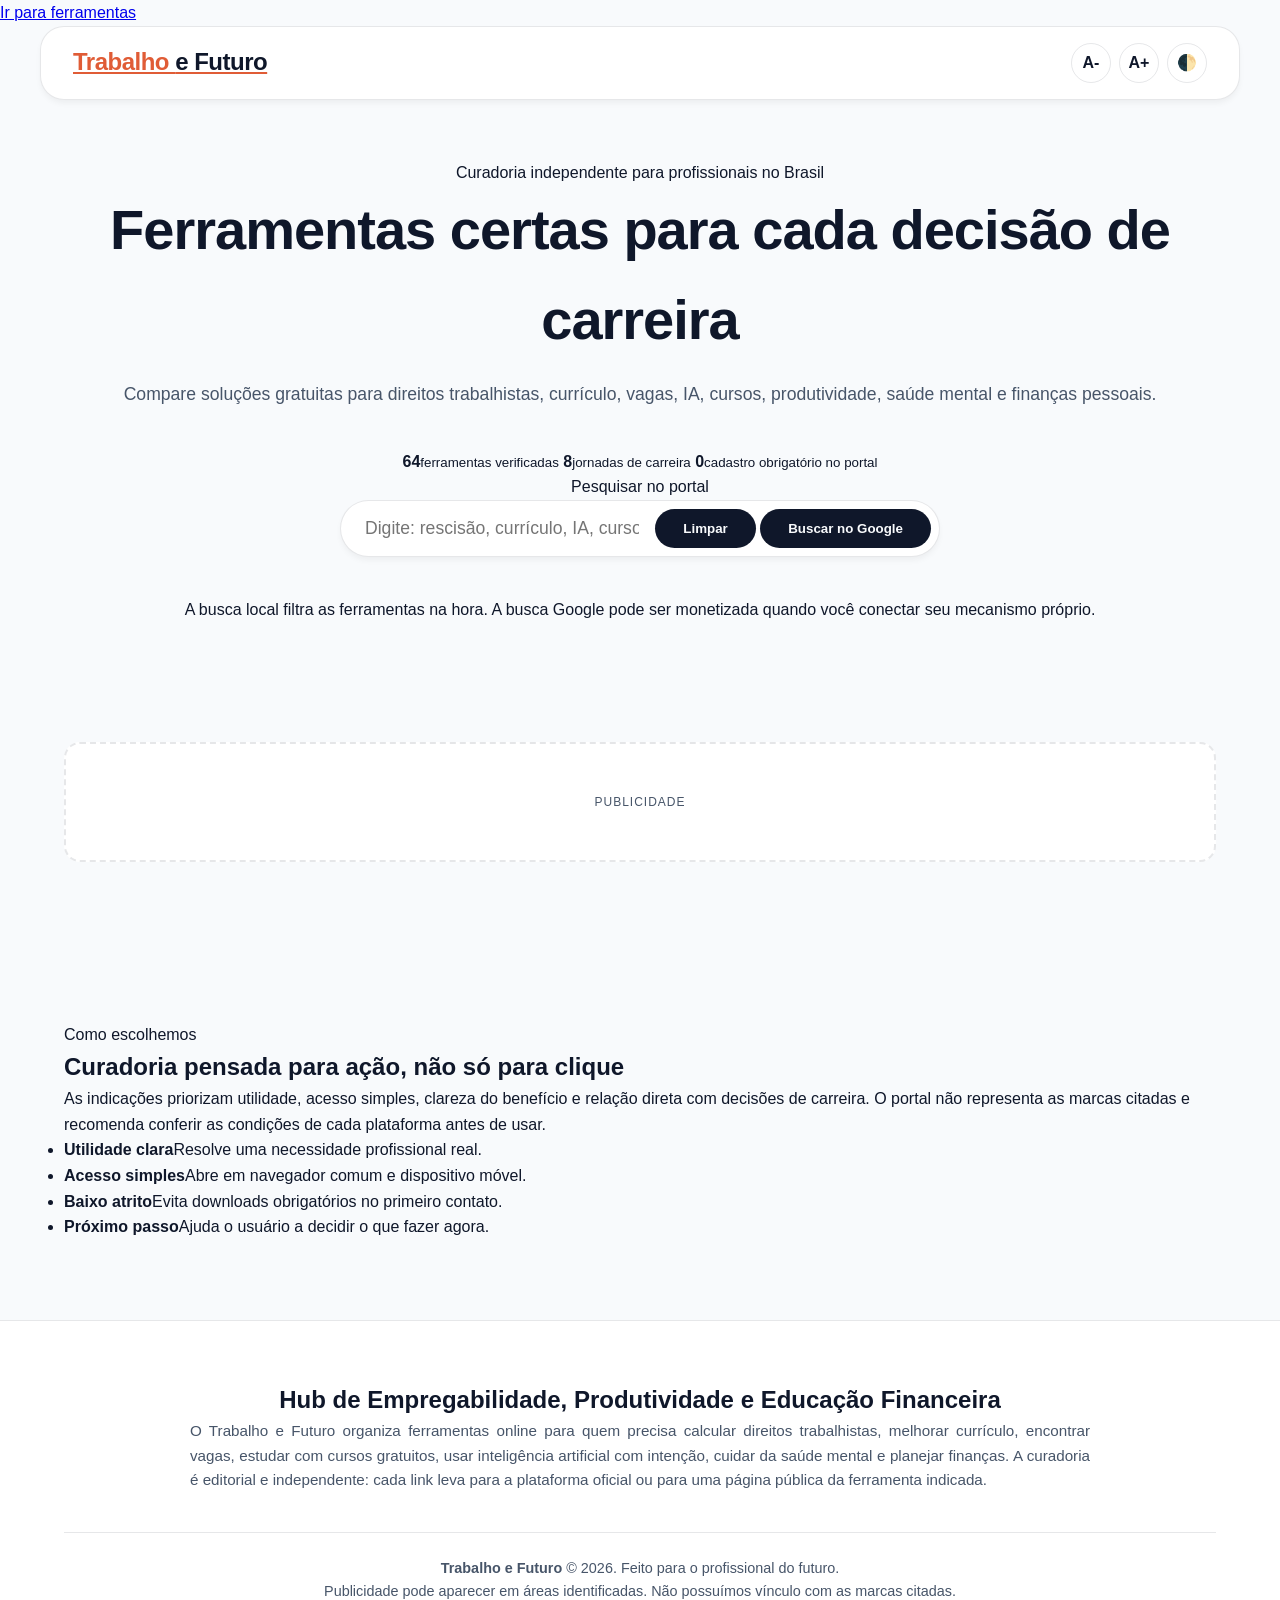
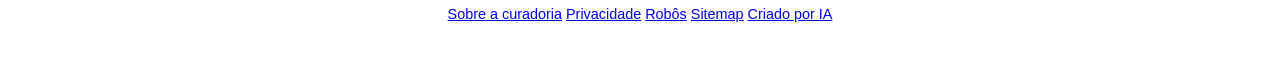
<file: index.html>
<!DOCTYPE html>
<html lang="pt-BR">
<head>
    <!-- Google Tag Manager -->
<script>(function(w,d,s,l,i){w[l]=w[l]||[];w[l].push({'gtm.start':
new Date().getTime(),event:'gtm.js'});var f=d.getElementsByTagName(s)[0],
j=d.createElement(s),dl=l!='dataLayer'?'&l='+l:'';j.async=true;j.src=
'https://www.googletagmanager.com/gtm.js?id='+i+dl;f.parentNode.insertBefore(j,f);
})(window,document,'script','dataLayer','GTM-WC8PTWHC');</script>
<!-- End Google Tag Manager -->
<script>(function(w,d,s,l,i){w[l]=w[l]||[];w[l].push({'gtm.start':new Date().getTime(),event:'gtm.js'});var f=d.getElementsByTagName(s)[0],j=d.createElement(s),dl=l!='dataLayer'?'&l='+l:'';j.async=true;j.src='https://www.googletagmanager.com/gtm.js?id='+i+dl;f.parentNode.insertBefore(j,f);})(window,document,'script','dataLayer','GTM-WC8PTWHC');</script>    
    <meta charset="UTF-8">
    <meta name="viewport" content="width=device-width, initial-scale=1.0">
    <title>Trabalho e Futuro | Ferramentas gratuitas para emprego, IA e finanças</title>
    <meta name="description" content="Curadoria independente de ferramentas gratuitas para carreira: direitos trabalhistas, vagas, currículo, IA, cursos, produtividade, saúde mental e finanças.">
    <meta name="robots" content="index,follow,max-image-preview:large">
    <link rel="canonical" href="https://trabalhoefuturo.com/">
    <link rel="stylesheet" href="style.css?v=19">
    <meta property="og:type" content="website">
    <meta property="og:title" content="Trabalho e Futuro | Ferramentas gratuitas para crescer na carreira">
    <meta property="og:description" content="Compare, filtre e acesse ferramentas úteis para emprego, currículo, IA, cursos, produtividade e finanças pessoais.">
    <meta property="og:image" content="https://trabalhoefuturo.com/capa-og.jpg">
    <meta property="og:url" content="https://trabalhoefuturo.com/">
    <meta property="og:locale" content="pt_BR">
    <meta name="twitter:card" content="summary_large_image">

    <link rel="manifest" href="manifest.json">
    <meta name="theme-color" content="#f8fafc">
    <link rel="apple-touch-icon" href="icone-192.png">
    <script type="application/ld+json">
    {
      "@context": "https://schema.org",
      "@type": "WebSite",
      "name": "Trabalho e Futuro",
      "url": "https://trabalhoefuturo.com/",
      "description": "Curadoria independente de ferramentas gratuitas para carreira, produtividade, inteligência artificial, cursos, direitos trabalhistas e finanças.",
      "inLanguage": "pt-BR",
      "publisher": {
        "@type": "Organization",
        "name": "Trabalho e Futuro",
        "url": "https://trabalhoefuturo.com/"
      },
      "potentialAction": {
        "@type": "SearchAction",
        "target": "https://paulinbasalces.github.io/carreirahub/?q={search_term_string}",
        "query-input": "required name=search_term_string"
      }
    }
    </script>
</head>
<body>
    <!-- Google Tag Manager (noscript) -->
<noscript><iframe src="https://www.googletagmanager.com/ns.html?id=GTM-WC8PTWHC"
height="0" width="0" style="display:none;visibility:hidden"></iframe></noscript>
<!-- End Google Tag Manager (noscript) -->
    <noscript><iframe src="https://www.googletagmanager.com/ns.html?id=GTM-WC8PTWHC" height="0" width="0" style="display:none;visibility:hidden"></iframe></noscript>
    <a class="skip-link" href="#lista-ferramentas">Ir para ferramentas</a>

    <header class="cabecalho-site">
        <div class="container nav-bar">
            <a class="logotipo" href="./index.html" aria-label="Trabalho e Futuro">Trabalho <span>e Futuro</span></a>
            
            <div class="controles-a11y" aria-label="Controles de Acessibilidade">
                <button type="button" id="btn-fonte-menos" class="btn-a11y" aria-label="Diminuir tamanho da fonte">A-</button>
                <button type="button" id="btn-fonte-mais" class="btn-a11y" aria-label="Aumentar tamanho da fonte">A+</button>
                <button type="button" id="btn-tema" class="btn-a11y" aria-label="Alternar tema claro e escuro">🌓</button>
            </div>
        </div>
    </header>

    <main class="container" id="conteudo-principal">
        
        <section class="hero">
            <p class="hero-kicker">Curadoria independente para profissionais no Brasil</p>
            <h1 class="hero-title">Ferramentas certas para cada decisão de carreira</h1>
            <p class="hero-subtitle">Compare soluções gratuitas para direitos trabalhistas, currículo, vagas, IA, cursos, produtividade, saúde mental e finanças pessoais.</p>
            <div class="hero-metricas" aria-label="Resumo da curadoria">
                <span class="metrica-card metrica-ferramentas"><strong id="total-ferramentas">64</strong><small>ferramentas verificadas</small></span>
                <span class="metrica-card metrica-jornadas"><strong id="total-categorias">8</strong><small>jornadas de carreira</small></span>
                <span class="metrica-card metrica-cadastro"><strong>0</strong><small>cadastro obrigatório no portal</small></span>
            </div>
            
            <div class="busca-container" role="search">
                <label class="sr-only" for="campo-busca">Pesquisar no portal</label>
                <div class="busca-form">
                    <input id="campo-busca" type="search" placeholder="Digite: rescisão, currículo, IA, cursos..." autocomplete="off">
                    <div class="busca-acoes">
                        <button type="button" id="btn-limpar-busca" class="btn-busca secundario">Limpar</button>
                        <button type="button" id="btn-google-busca" class="btn-busca google">Buscar no Google</button>
                    </div>
                </div>
                <p id="google-search-status" class="google-search-status">A busca local filtra as ferramentas na hora. A busca Google pode ser monetizada quando você conectar seu mecanismo próprio.</p>
            </div>
            
            <nav id="bento-menu" class="bento-grid-container" aria-label="Navegação rápida por categorias"></nav>
        </section>

        <section id="google-search-panel" class="google-search-panel hidden" aria-labelledby="google-search-title">
            <div class="google-search-header">
                <div>
                    <p class="section-kicker">Busca Google do portal</p>
                    <h2 id="google-search-title">Resultados complementares</h2>
                </div>
                <button type="button" id="btn-fechar-google" class="btn-busca secundario">Fechar</button>
            </div>
            <div id="google-resultados"></div>
        </section>

        <div class="espaco-respiro"></div>
        <div class="area-adsense ads-vip">
            <p class="ads-label">Publicidade</p>
        </div>
        <div class="espaco-respiro"></div>

        <section class="painel-curadoria" aria-labelledby="titulo-curadoria">
            <div>
                <p class="section-kicker">Como escolhemos</p>
                <h2 id="titulo-curadoria">Curadoria pensada para ação, não só para clique</h2>
                <p>As indicações priorizam utilidade, acesso simples, clareza do benefício e relação direta com decisões de carreira. O portal não representa as marcas citadas e recomenda conferir as condições de cada plataforma antes de usar.</p>
            </div>
            <ul class="criterios-lista" aria-label="Critérios de seleção">
                <li class="criterio-card criterio-utilidade"><strong>Utilidade clara</strong><span>Resolve uma necessidade profissional real.</span></li>
                <li class="criterio-card criterio-acesso"><strong>Acesso simples</strong><span>Abre em navegador comum e dispositivo móvel.</span></li>
                <li class="criterio-card criterio-seguranca"><strong>Baixo atrito</strong><span>Evita downloads obrigatórios no primeiro contato.</span></li>
                <li class="criterio-card criterio-decisao"><strong>Próximo passo</strong><span>Ajuda o usuário a decidir o que fazer agora.</span></li>
            </ul>
        </section>

        <p id="status-resultados" class="status-resultados" aria-live="polite"></p>
        <div id="lista-ferramentas"></div>
    </main>

    <div id="modal-overlay" class="modal-overlay hidden" onclick="fecharAoClicarFora(event)" aria-hidden="true">
        <div id="modal-ferramenta" class="modal-content" role="dialog" aria-modal="true" aria-labelledby="artigo-titulo">
            <button type="button" class="btn-fechar" onclick="fecharTodosModais()" aria-label="Fechar janela">✕</button>
            
            <div class="modal-header-compacto">
                <span id="artigo-emoji" class="emoji-medio" aria-hidden="true"></span>
                <div>
                    <h2 id="artigo-titulo"></h2>
                    <span id="artigo-categoria" class="tag-categoria"></span>
                </div>
            </div>

            <div class="dor-box">
                <strong>Resolve o problema:</strong>
                <p id="artigo-dor"></p>
            </div>

            <div class="artigo-corpo">
                <p id="artigo-descricao"></p>
                <dl class="detalhes-editoriais">
                    <div>
                        <dt>Melhor para</dt>
                        <dd id="artigo-melhor-para"></dd>
                    </div>
                    <div>
                        <dt>Atenção antes de usar</dt>
                        <dd id="artigo-cuidado"></dd>
                    </div>
                </dl>
            </div>

            <div class="acoes-ferramenta">
                <a id="artigo-link" href="#" target="_blank" rel="noopener noreferrer" class="btn-primario">Acessar Plataforma Oficial</a>
                <button type="button" id="btn-reportar" class="btn-reportar-link">Reportar link quebrado</button>
                
                <div class="share-buttons">
                    <p class="share-title">Compartilhar ferramenta útil:</p>
                    <div class="share-icons" id="botoes-compartilhamento"></div>
                </div>
            </div>
            
            <div class="area-adsense ads-modal">
                <p class="ads-label">Publicidade</p>
            </div>
        </div>
    </div>

    <footer class="rodape-site">
        <div class="container">
            <article class="sobre-portal-rodape">
                <h2>Hub de Empregabilidade, Produtividade e Educação Financeira</h2>
                <p>O Trabalho e Futuro organiza ferramentas online para quem precisa calcular direitos trabalhistas, melhorar currículo, encontrar vagas, estudar com cursos gratuitos, usar inteligência artificial com intenção, cuidar da saúde mental e planejar finanças. A curadoria é editorial e independente: cada link leva para a plataforma oficial ou para uma página pública da ferramenta indicada.</p>
            </article>

            <div class="rodape-main">
                <p><strong>Trabalho e Futuro</strong> &copy; 2026. Feito para o profissional do futuro.</p>
                <p>Publicidade pode aparecer em áreas identificadas. Não possuímos vínculo com as marcas citadas.</p>
                <nav class="links-rodape" aria-label="Links institucionais">
                    <a href="sobre.html" target="_blank">Sobre a curadoria</a>
                    <a href="privacidade.html" target="_blank">Privacidade</a>
                    <a href="robots.txt" target="_blank">Robôs</a>
                    <a href="sitemap.xml" target="_blank">Sitemap</a>
                    <a href="https://basalces.com/" target="_blank">Criado por IA</a>
                </nav>
            </div>
        </div>
    </footer>

    <script src="script.js?v=1.0"></script>
</body>
</html>
</file>
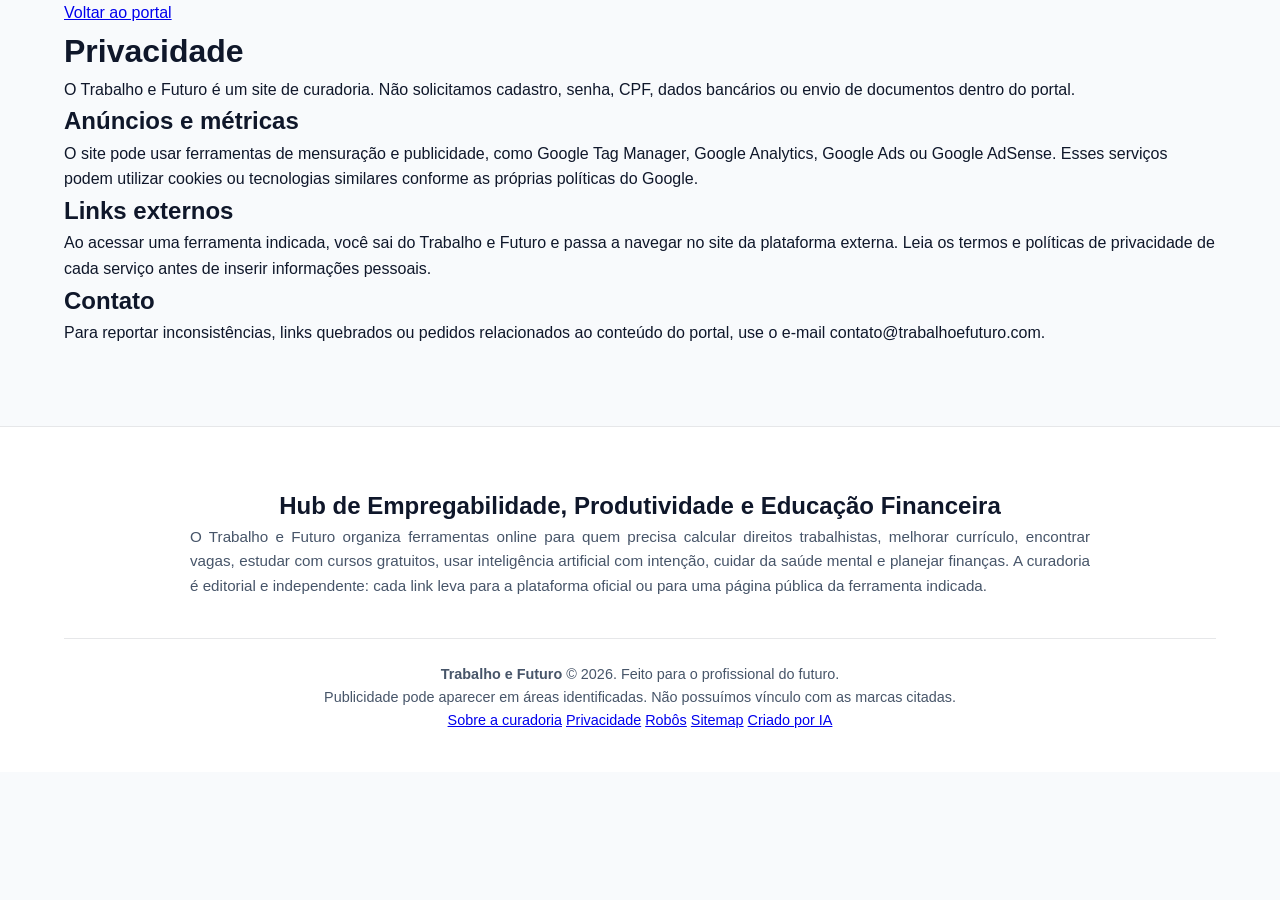
<file: privacidade.html>
<!DOCTYPE html>
<html lang="pt-BR">
<head>
    <meta charset="UTF-8">
    <meta name="viewport" content="width=device-width, initial-scale=1.0">
    <title>Privacidade | Trabalho e Futuro</title>
    <meta name="description" content="Política de privacidade do Trabalho e Futuro, incluindo uso de anúncios, ferramentas externas e dados técnicos.">
    <meta name="robots" content="index,follow">
    <link rel="canonical" href="https://trabalhoefuturo.com/privacidade.html">
    <link rel="stylesheet" href="style.css?v=19">
</head>
<body>
    <main class="container pagina-institucional">
        <a class="link-voltar" href="./index.html">Voltar ao portal</a>
        <h1>Privacidade</h1>
        <p>O Trabalho e Futuro é um site de curadoria. Não solicitamos cadastro, senha, CPF, dados bancários ou envio de documentos dentro do portal.</p>
        <h2>Anúncios e métricas</h2>
        <p>O site pode usar ferramentas de mensuração e publicidade, como Google Tag Manager, Google Analytics, Google Ads ou Google AdSense. Esses serviços podem utilizar cookies ou tecnologias similares conforme as próprias políticas do Google.</p>
        <h2>Links externos</h2>
        <p>Ao acessar uma ferramenta indicada, você sai do Trabalho e Futuro e passa a navegar no site da plataforma externa. Leia os termos e políticas de privacidade de cada serviço antes de inserir informações pessoais.</p>
        <h2>Contato</h2>
        <p>Para reportar inconsistências, links quebrados ou pedidos relacionados ao conteúdo do portal, use o e-mail contato@trabalhoefuturo.com.</p>
    </main>
    
<footer class="rodape-site">
        <div class="container">
            <article class="sobre-portal-rodape">
                <h2>Hub de Empregabilidade, Produtividade e Educação Financeira</h2>
                <p>O Trabalho e Futuro organiza ferramentas online para quem precisa calcular direitos trabalhistas, melhorar currículo, encontrar vagas, estudar com cursos gratuitos, usar inteligência artificial com intenção, cuidar da saúde mental e planejar finanças. A curadoria é editorial e independente: cada link leva para a plataforma oficial ou para uma página pública da ferramenta indicada.</p>
            </article>

            <div class="rodape-main">
                <p><strong>Trabalho e Futuro</strong> &copy; 2026. Feito para o profissional do futuro.</p>
                <p>Publicidade pode aparecer em áreas identificadas. Não possuímos vínculo com as marcas citadas.</p>
                <nav class="links-rodape" aria-label="Links institucionais">
                    <a href="sobre.html" target="_blank">Sobre a curadoria</a>
                    <a href="privacidade.html" target="_blank">Privacidade</a>
                    <a href="robots.txt" target="_blank">Robôs</a>
                    <a href="sitemap.xml" target="_blank">Sitemap</a>
                    <a href="https://basalces.com/" target="_blank">Criado por IA</a>
                </nav>
            </div>
        </div>
    </footer>

</body>
</html>
</file>
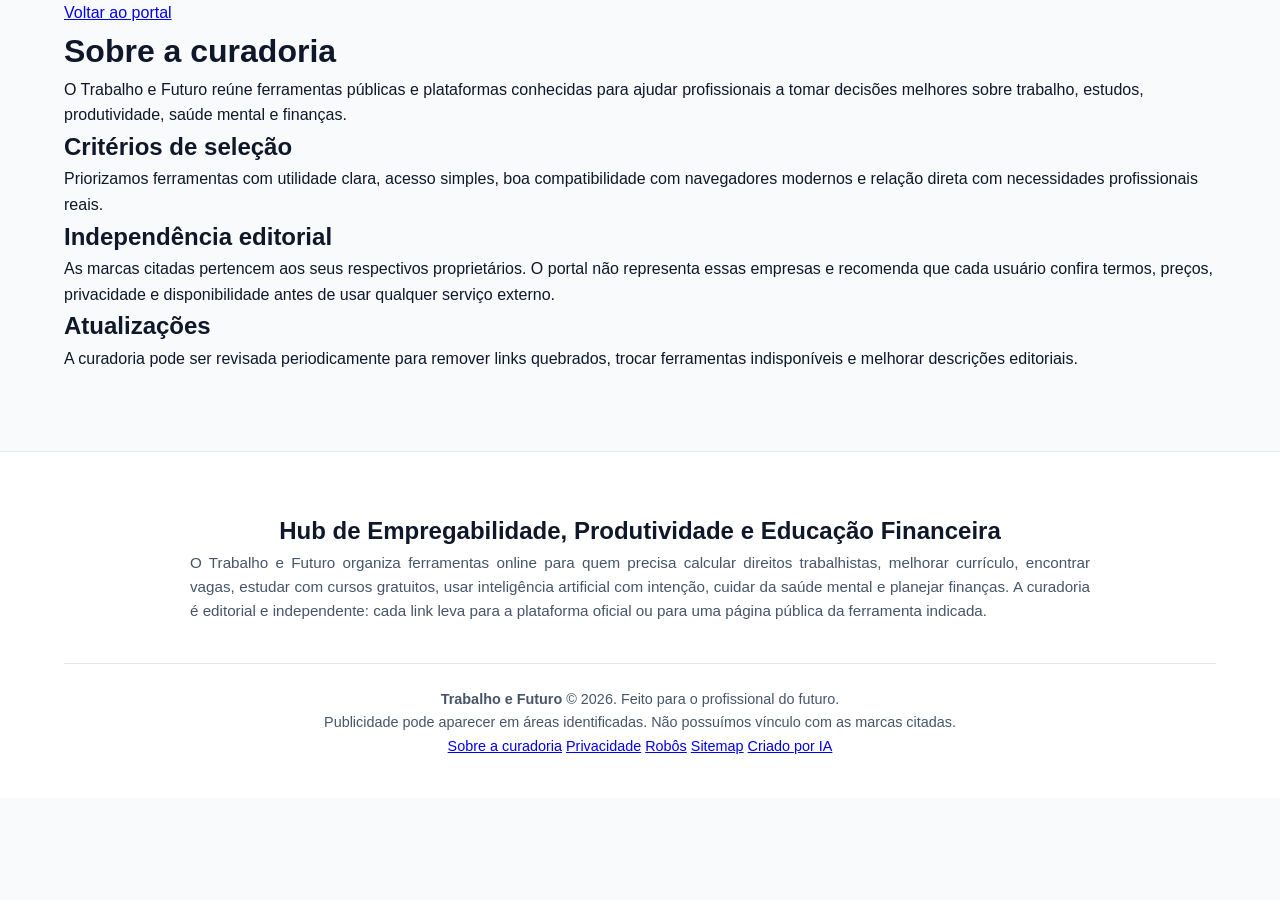
<file: sobre.html>
<!DOCTYPE html>
<html lang="pt-BR">
<head>
    <meta charset="UTF-8">
    <meta name="viewport" content="width=device-width, initial-scale=1.0">
    <title>Sobre a curadoria | Trabalho e Futuro</title>
    <meta name="description" content="Entenda como o Trabalho e Futuro organiza ferramentas de carreira, produtividade, IA, cursos e finanças.">
    <meta name="robots" content="index,follow">
    <link rel="canonical" href="https://paulinbasalces.github.io/carreirahub/sobre.html">
    <link rel="stylesheet" href="style.css?v=19">
</head>
<body>
    <main class="container pagina-institucional">
        <a class="link-voltar" href="./index.html">Voltar ao portal</a>
        <h1>Sobre a curadoria</h1>
        <p>O Trabalho e Futuro reúne ferramentas públicas e plataformas conhecidas para ajudar profissionais a tomar decisões melhores sobre trabalho, estudos, produtividade, saúde mental e finanças.</p>
        <h2>Critérios de seleção</h2>
        <p>Priorizamos ferramentas com utilidade clara, acesso simples, boa compatibilidade com navegadores modernos e relação direta com necessidades profissionais reais.</p>
        <h2>Independência editorial</h2>
        <p>As marcas citadas pertencem aos seus respectivos proprietários. O portal não representa essas empresas e recomenda que cada usuário confira termos, preços, privacidade e disponibilidade antes de usar qualquer serviço externo.</p>
        <h2>Atualizações</h2>
        <p>A curadoria pode ser revisada periodicamente para remover links quebrados, trocar ferramentas indisponíveis e melhorar descrições editoriais.</p>
    </main>

    <footer class="rodape-site">
        <div class="container">
            <article class="sobre-portal-rodape">
                <h2>Hub de Empregabilidade, Produtividade e Educação Financeira</h2>
                <p>O Trabalho e Futuro organiza ferramentas online para quem precisa calcular direitos trabalhistas, melhorar currículo, encontrar vagas, estudar com cursos gratuitos, usar inteligência artificial com intenção, cuidar da saúde mental e planejar finanças. A curadoria é editorial e independente: cada link leva para a plataforma oficial ou para uma página pública da ferramenta indicada.</p>
            </article>

            <div class="rodape-main">
                <p><strong>Trabalho e Futuro</strong> &copy; 2026. Feito para o profissional do futuro.</p>
                <p>Publicidade pode aparecer em áreas identificadas. Não possuímos vínculo com as marcas citadas.</p>
                <nav class="links-rodape" aria-label="Links institucionais">
                    <a href="sobre.html" target="_blank">Sobre a curadoria</a>
                    <a href="privacidade.html" target="_blank">Privacidade</a>
                    <a href="robots.txt" target="_blank">Robôs</a>
                    <a href="sitemap.xml" target="_blank">Sitemap</a>
                    <a href="https://basalces.com/" target="_blank">Criado por IA</a>
                </nav>
            </div>
        </div>
    </footer>
    
</body>
</html>
</file>
<file: style.css>
:root {
  --bg-base: #f8fafc;
  --text-main: #0f172a;
  --text-muted: #475569;
  --card-bg: #ffffff;
  --accent-primary: #e05c36;
  --accent-secondary: #6366f1;
  --glass-border: rgba(15, 23, 42, 0.1);
  
  --whatsapp: #25D366; --linkedin: #0077b5; --twitter-x: #0f1419; 
  --telegram: #0088cc; --bluesky: #1185fe; --threads: #000000;
  
  --shadow-sm: 0 4px 6px -1px rgba(0, 0, 0, 0.05);
  --shadow-md: 0 10px 15px -3px rgba(0, 0, 0, 0.1);
  
  /* Curvas Ajustadas: Modal Menor que Card */
  --radius-card: 16px;
  --radius-modal: 12px;
}

[data-theme="dark"] {
  --bg-base: #0f172a; --text-main: #f8fafc; --text-muted: #94a3b8;
  --card-bg: #1e293b; --glass-border: rgba(255, 255, 255, 0.1);
  --twitter-x: #ffffff; --threads: #ffffff;
}

* { box-sizing: border-box; margin: 0; padding: 0; font-family: -apple-system, BlinkMacSystemFont, "Segoe UI", Roboto, sans-serif; -webkit-font-smoothing: antialiased; }

body { background-color: var(--bg-base); color: var(--text-main); line-height: 1.6; transition: background-color 0.3s, color 0.3s; }
.container { max-width: 1200px; margin: 0 auto; padding: 0 24px; }
.hidden { display: none !important; opacity: 0; pointer-events: none; }
*:focus-visible { outline: 3px solid var(--accent-primary); outline-offset: 2px; border-radius: 8px; }

/* CABEÇALHO E CONTROLES */
.cabecalho-site { position: sticky; top: 16px; z-index: 100; margin: 0 24px; }
.nav-bar { background: var(--card-bg); border: 1px solid var(--glass-border); border-radius: 24px; padding: 16px 32px; box-shadow: var(--shadow-sm); display: flex; justify-content: space-between; align-items: center; transition: 0.3s;}
.logotipo { font-size: 1.5rem; font-weight: 800; color: var(--accent-primary); cursor: pointer; letter-spacing: -0.5px;}
.logotipo span { color: var(--text-main); }
.controles-a11y { display: flex; gap: 8px; }
.btn-a11y { background: transparent; border: 1px solid var(--glass-border); color: var(--text-main); font-weight: bold; border-radius: 50%; width: 40px; height: 40px; cursor: pointer; transition: 0.2s; display: flex; align-items: center; justify-content: center; font-size: 1rem; }
.btn-a11y:hover { background: var(--accent-primary); color: white; border-color: var(--accent-primary); }

/* HERO SECTION */
.hero { text-align: center; padding: 60px 0 20px; }
.hero-title { font-size: clamp(2rem, 5vw, 3.5rem); font-weight: 800; letter-spacing: -1px; margin-bottom: 16px; color: var(--text-main); }
.hero-subtitle { font-size: 1.1rem; color: var(--text-muted); margin-bottom: 40px; }
.busca-form { display: flex; max-width: 600px; margin: 0 auto 40px; background: var(--card-bg); border-radius: 50px; padding: 8px 8px 8px 24px; box-shadow: var(--shadow-sm); transition: 0.3s; border: 1px solid var(--glass-border); }
.busca-form:focus-within { box-shadow: var(--shadow-md); border-color: var(--accent-primary); }
.busca-form input { flex-grow: 1; border: none; font-size: 1.1rem; outline: none; background: transparent; color: var(--text-main);}
.btn-busca { background: var(--text-main); color: var(--bg-base); border: none; border-radius: 40px; padding: 12px 28px; font-weight: 600; cursor: pointer; transition: 0.2s; }
.btn-busca:hover { background: var(--accent-primary); color: white; }

/* BENTO GRID */
.bento-grid-container { display: grid; grid-template-columns: repeat(auto-fit, minmax(180px, 1fr)); gap: 16px; margin-top: 20px; }
.bento-card { background: var(--card-bg); border-radius: var(--radius-card); padding: 24px 20px; display: flex; flex-direction: column; align-items: center; justify-content: center; cursor: pointer; box-shadow: var(--shadow-sm); transition: transform 0.3s, box-shadow 0.3s; border: 1px solid var(--glass-border); }
.bento-card:hover { transform: translateY(-4px); box-shadow: var(--shadow-md); border-color: var(--accent-secondary); }
.bento-emoji { font-size: 2rem; margin-bottom: 12px; }
.bento-title { font-weight: 700; color: var(--text-main); font-size: 1rem; text-align: center; line-height: 1.2;}

/* RESPIRO E ADSENSE */
.espaco-respiro { height: 80px; width: 100%; }
.area-adsense { background: var(--card-bg); text-align: center; border-radius: 16px; display: flex; flex-direction: column; align-items: center; justify-content: center; border: 2px dashed var(--glass-border); }
.ads-vip { height: 120px; margin-bottom: 80px; }
.ads-modal { padding: 20px; margin-top: 24px; }
.ads-label { font-size: 0.75rem; color: var(--text-muted); text-transform: uppercase; letter-spacing: 1px; }

/* GRID DE CONTEÚDO PRINCIPAL (Cards Otimizados) */
.sessao-categoria { margin-bottom: 60px; scroll-margin-top: 100px; }
.sessao-titulo { font-size: 1.8rem; font-weight: 800; color: var(--text-main); display: flex; align-items: center; gap: 12px; margin-bottom: 24px; padding-bottom: 12px; border-bottom: 1px solid var(--glass-border); }
.grid-cards { display: grid; grid-template-columns: repeat(auto-fill, minmax(320px, 1fr)); gap: 24px; }

/* CARDS */
.card { background: var(--card-bg); border-radius: var(--radius-card); padding: 24px; display: flex; flex-direction: column; justify-content: space-between; box-shadow: var(--shadow-sm); transition: transform 0.3s; border: 1px solid var(--glass-border); }
.card:hover { transform: translateY(-4px); box-shadow: var(--shadow-md); border-color: var(--accent-primary); }
.card-conteudo { margin-bottom: 20px; }
.card h3 { font-size: 1.25rem; font-weight: 700; color: var(--accent-primary); margin-bottom: 8px; line-height: 1.3;}
.card p { font-size: 1rem; color: var(--text-muted); }

/* AÇÕES NO CARD */
.card-footer { border-top: 1px solid var(--glass-border); padding-top: 16px; display: flex; flex-direction: column; gap: 12px;}
.btn-card-abrir { background: var(--text-main); color: var(--bg-base); border: none; padding: 12px; border-radius: 8px; font-weight: 600; cursor: pointer; transition: 0.2s; font-size: 0.95rem;}
.btn-card-abrir:hover { background: var(--accent-primary); color: white;}
.mini-share-bar { display: flex; gap: 6px; justify-content: center; }
.mini-btn { flex-grow: 1; padding: 8px 0; border: none; border-radius: 6px; font-size: 0.8rem; font-weight: bold; color: white; cursor: pointer; transition: 0.2s; }
.mini-btn:hover { filter: brightness(1.1); transform: translateY(-1px); }
.mini-btn.zap { background: var(--whatsapp); }
.mini-btn.in { background: var(--linkedin); }
.mini-btn.x { background: var(--twitter-x); }
.mini-btn.bsky { background: var(--bluesky); }
[data-theme="dark"] .mini-btn.x { color: var(--bg-base); }

/* MODAIS */
body.modal-open { overflow: hidden; }
.modal-overlay { position: fixed; top: 0; left: 0; right: 0; bottom: 0; background: rgba(15, 23, 42, 0.7); backdrop-filter: blur(8px); z-index: 1000; display: flex; justify-content: center; align-items: center; padding: 20px; }

/* Curva Menor no Modal (Conforme Solicitado) */
.modal-content { background: var(--card-bg); width: 100%; max-width: 540px; max-height: 90vh; overflow-y: auto; border-radius: var(--radius-modal); padding: 32px; box-shadow: 0 25px 50px -12px rgba(0,0,0,0.25); position: relative; border: 1px solid var(--glass-border); }

.btn-fechar { position: absolute; top: 16px; right: 16px; background: var(--bg-base); border: 1px solid var(--glass-border); color: var(--text-main); width: 36px; height: 36px; border-radius: 50%; font-size: 1.2rem; cursor: pointer; transition: 0.2s; }
.btn-fechar:hover { background: var(--accent-primary); color: white; }

.modal-header-compacto { display: flex; align-items: center; gap: 16px; margin-bottom: 24px; background: var(--bg-base); padding: 12px; border-radius: 8px; border: 1px solid var(--glass-border); }
.emoji-medio { font-size: 2.5rem; }
.modal-header-compacto h2 { font-size: 1.4rem; color: var(--text-main); margin-bottom: 4px; line-height: 1.1;}
.tag-categoria { background: var(--accent-secondary); color: white; padding: 4px 12px; border-radius: 12px; font-size: 0.75rem; font-weight: 700; display: inline-block; }

.dor-box { background: rgba(224, 92, 54, 0.05); border-left: 4px solid var(--accent-primary); padding: 16px; border-radius: 0 8px 8px 0; margin-bottom: 24px; }
.dor-box strong { color: var(--accent-primary); display: block; margin-bottom: 4px; font-size: 0.95rem; }
#artigo-dor { font-size: 1rem; color: var(--text-main); font-weight: 500;}
#artigo-descricao { font-size: 1.1rem; color: var(--text-muted); line-height: 1.6; margin-bottom: 32px; }

/* Ações no Modal */
.acoes-ferramenta { display: flex; flex-direction: column; gap: 16px; }
.btn-primario { display: block; text-align: center; background: var(--text-main); color: var(--bg-base); text-decoration: none; padding: 16px; border-radius: 50px; font-size: 1.1rem; font-weight: 600; transition: 0.3s; }
.btn-primario:hover { background: var(--accent-primary); color: white; transform: translateY(-2px); }

.btn-reportar-link { display: block; text-align: center; color: var(--text-muted); font-size: 0.85rem; text-decoration: underline; margin-bottom: 8px; transition: color 0.2s; }
.btn-reportar-link:hover { color: #ef4444; }

.share-buttons { text-align: center; border-top: 1px solid var(--glass-border); padding-top: 24px; }
.share-title { font-size: 0.9rem; color: var(--text-muted); margin-bottom: 16px; font-weight: 600; }
.share-icons { display: flex; gap: 8px; justify-content: center; flex-wrap: wrap; }
.btn-share { padding: 10px 16px; border-radius: 50px; border: none; font-weight: 600; cursor: pointer; color: white; font-size: 0.85rem; transition: transform 0.2s; }
.btn-share:hover { transform: translateY(-2px); filter: brightness(1.1); }
.btn-share.native { background: var(--accent-secondary); width: 100%; font-size: 1rem; padding: 14px;}
.btn-share.whatsapp { background: var(--whatsapp); }
.btn-share.linkedin { background: var(--linkedin); }
.btn-share.x { background: var(--twitter-x); }
.btn-share.telegram { background: var(--telegram); }
.btn-share.bluesky { background: var(--bluesky); }
.btn-share.threads { background: var(--threads); }
[data-theme="dark"] .btn-share.x, [data-theme="dark"] .btn-share.threads { color: var(--bg-base); }

/* RODAPÉ SEO */
.rodape-site { background: var(--card-bg); border-top: 1px solid var(--glass-border); padding: 60px 0 40px; margin-top: 80px; }
.sobre-portal-rodape { max-width: 900px; margin: 0 auto 40px auto; text-align: center; }
.sobre-portal-rodape h3 { font-size: 1.2rem; color: var(--text-main); margin-bottom: 16px; font-weight: 700; }
.sobre-portal-rodape p { font-size: 0.95rem; color: var(--text-muted); line-height: 1.6; text-align: justify; }
.rodape-main { text-align: center; border-top: 1px solid var(--glass-border); padding-top: 24px; color: var(--text-muted); font-size: 0.9rem;}

@media (max-width: 768px) {
  .cabecalho-site { top: 0; margin: 0; }
  .nav-bar { border-radius: 0 0 16px 16px; padding: 16px; flex-direction: column; gap: 16px;}
  .hero-title { font-size: 2.2rem; }
  .busca-form { flex-direction: column; border-radius: 16px; padding: 12px; gap: 8px;}
  .btn-busca { width: 100%; border-radius: 8px; }
  .grid-cards { grid-template-columns: 1fr; }
  .modal-content { padding: 32px 24px; border-radius: 16px; }
  .share-icons { gap: 6px; }
  .btn-share { padding: 10px 12px; font-size: 0.8rem; }
}
</file>
